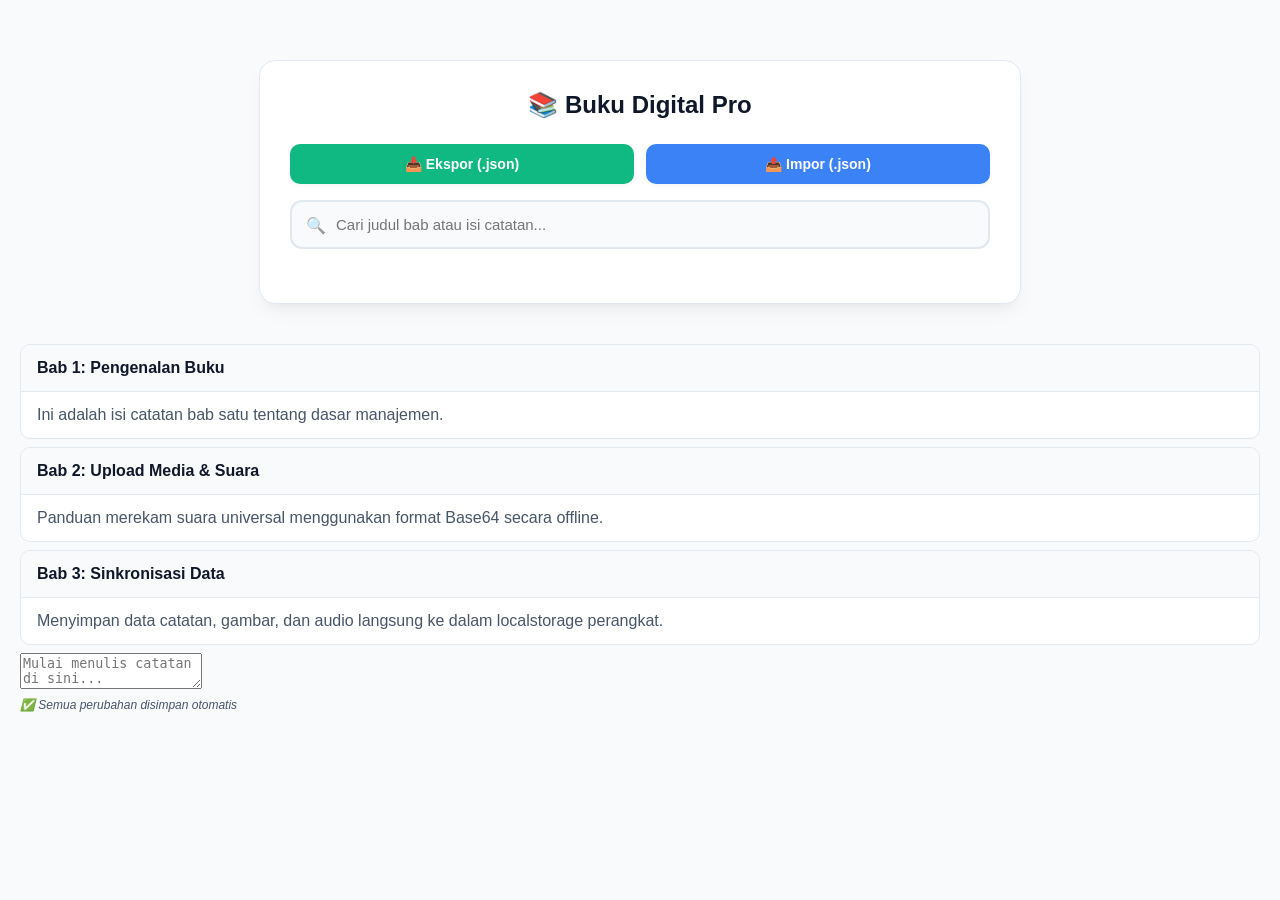
<file: index.html>
<!DOCTYPE html>
<html lang="id">
<head>
    <meta charset="UTF-8">
    <meta name="viewport" content="width=device-width, initial-scale=1.0">
    <title>Sistem Manajemen Buku Digital</title>
    <style>
        /* ========================================== */
/* VARIABEL WARNA (Mendukung Light & Dark)     */
/* ========================================== */
:root {
    --bg-utama: #f8fafc;
    --bg-kartu: #ffffff;
    --teks-utama: #0f172a;
    --teks-sekunder: #475569;
    --aksen-ekspor: #10b981;
    --aksen-ekspor-hover: #059669;
    --aksen-impor: #3b82f6;
    --aksen-impor-hover: #2563eb;
    --garis-tepi: #e2e8f0;
    --fokus: #6366f1;
}

/* OTOMATIS BERUBAH JADI DARK MODE JIKA HP/LAPTOP USER SETTINGNYA DARK MODE */
@media (prefers-color-scheme: dark) {
    :root {
        --bg-utama: #0f172a;
        --bg-kartu: #1e293b;
        --teks-utama: #f8fafc;
        --teks-sekunder: #94a3b8;
        --garis-tepi: #334155;
        --fokus: #818cf8;
    }
}

/* ========================================== */
/* GAYA TAMPILAN ELEMEN KONTROL               */
/* ========================================== */
body {
    font-family: 'Inter', -apple-system, BlinkMacSystemFont, sans-serif;
    margin: 0;
    padding: 20px;
    background-color: var(--bg-utama);
    color: var(--teks-utama);
    transition: background-color 0.3s, color 0.3s;
}

.container {
    max-width: 700px;
    margin: 40px auto;
    background: var(--bg-kartu);
    padding: 30px;
    border-radius: 16px;
    box-shadow: 0 10px 25px -5px rgba(0, 0, 0, 0.05), 0 8px 10px -6px rgba(0, 0, 0, 0.05);
    border: 1px solid var(--garis-tepi);
}

h2 {
    font-size: 24px;
    font-weight: 700;
    margin-top: 0;
    margin-bottom: 25px;
    text-align: center;
}

/* Struktur Grid Baris Tombol Menu IO */
.menu-io {
    display: grid;
    grid-template-columns: 1fr 1fr;
    gap: 12px;
    margin-bottom: 16px;
}

button {
    display: flex;
    align-items: center;
    justify-content: center;
    gap: 8px;
    padding: 12px 20px;
    font-size: 14px;
    font-weight: 600;
    border: none;
    border-radius: 10px;
    cursor: pointer;
    transition: all 0.2s ease;
    box-shadow: 0 2px 4px rgba(0,0,0,0.04);
}

#btnEkspor {
    background-color: var(--aksen-ekspor);
    color: #ffffff;
}
#btnEkspor:hover {
    background-color: var(--aksen-ekspor-hover);
    transform: translateY(-1px);
}

#btnImpor {
    background-color: var(--aksen-impor);
    color: #ffffff;
}
#btnImpor:hover {
    background-color: var(--aksen-impor-hover);
    transform: translateY(-1px);
}

/* Kolom Pencarian Premium */
.search-box-wrapper {
    position: relative;
    margin-bottom: 24px;
}

.search-box {
    width: 100%;
    padding: 14px 16px 14px 44px; /* Sisakan ruang kiri untuk ikon kaca pembesar */
    box-sizing: border-box;
    background-color: var(--bg-utama);
    color: var(--teks-utama);
    border: 2px solid var(--garis-tepi);
    border-radius: 12px;
    font-size: 15px;
    transition: all 0.2s ease;
}

.search-box:focus {
    border-color: var(--fokus);
    background-color: var(--bg-kartu);
    box-shadow: 0 0 0 4px rgba(99, 102, 241, 0.15);
    outline: none;
}

/* Ikon Pencarian Menggunakan Karakter unicode murni (ringan) */
.search-box-wrapper::before {
    content: "🔍";
    position: absolute;
    left: 16px;
    top: 50%;
    transform: translateY(-50%);
    font-size: 16px;
    opacity: 0.6;
}

/* Contoh Konten Accordion Mengikuti Tema */
.accordion-item {
    background: var(--bg-kartu);
    border: 1px solid var(--garis-tepi);
    margin-bottom: 8px;
    border-radius: 10px;
    overflow: hidden;
}
.accordion-header {
    padding: 14px 16px;
    background: var(--bg-utama);
    cursor: pointer;
    font-weight: 600;
}
.accordion-content {
    padding: 14px 16px;
    color: var(--teks-sekunder);
    border-top: 1px solid var(--garis-tepi);
}

            
    </style>
</head>
<body>

<div class="container">
    <h2>📚 Buku Digital Pro</h2>
    
    <!-- MODUL EKSPOR & IMPOR DATA -->
    <div class="menu-io">
        <button id="btnEkspor" onclick="eksporDataJSON()">📥 Ekspor (.json)</button>
        <input type="file" id="inputImpor" accept=".json" style="display: none;" onchange="imporDataJSON(this)">
        <button id="btnImpor" onclick="document.getElementById('inputImpor').click()">📤 Impor (.json)</button>
    </div>

    <!-- STRUKTUR PENCARIAN BARU YANG SUDAH DIBUNGKUS -->
    <div class="search-box-wrapper">
        <input type="text" id="inputCari" class="search-box" placeholder="Cari judul bab atau isi catatan..." onkeyup="cariKontenBuku()">
    </div>

    <!-- AREA STRUKTUR ACCORDION TREE ANDA -->
    <div id="pohonBuku">
        <!-- Struktur konten Anda tetap di sini -->
    </div>
</div>

        <div class="accordion-item">
            <div class="accordion-header">Bab 1: Pengenalan Buku</div>
            <div class="accordion-content">Ini adalah isi catatan bab satu tentang dasar manajemen.</div>
        </div>
        <div class="accordion-item">
            <div class="accordion-header">Bab 2: Upload Media & Suara</div>
            <div class="accordion-content">Panduan merekam suara universal menggunakan format Base64 secara offline.</div>
        </div>
        <div class="accordion-item">
            <div class="accordion-header">Bab 3: Sinkronisasi Data</div>
            <div class="accordion-content">Menyimpan data catatan, gambar, dan audio langsung ke dalam localstorage perangkat.</div>
        </div>
    </div>
</div>
<!-- Elemen Textarea Catatan Anda -->
<textarea id="teksCatatanAplikasi" onkeyup="pemicuAutosave()" placeholder="Mulai menulis catatan di sini..."></textarea>

<!-- Elemen Teks Indikator Status Simpan (Taruh di sudut bawah area ketik) -->
<div id="statusAutosave" style="font-size: 12px; color: var(--teks-sekunder); margin-top: 5px; font-style: italic;">
    ✅ Semua perubahan disimpan otomatis
</div>

<script>
// ==========================================
// FUNGSI BARU: PENCARIAN TEKS GLOBAL (SEARCH)
// ==========================================
function cariKontenBuku() {
    const kataKunci = document.getElementById('inputCari').value.toLowerCase();
    const seluruhItem = document.querySelectorAll('.accordion-item');

    seluruhItem.forEach(item => {
        // Mengambil teks dari Judul Bab dan Isi Catatan di dalam item tersebut
        const teksJudul = item.querySelector('.accordion-header').textContent.toLowerCase();
        const teksIsi = item.querySelector('.accordion-content').textContent.toLowerCase();

        // Jika kata kunci cocok dengan judul ATAU isi catatan
        if (teksJudul.includes(kataKunci) || teksIsi.includes(kataKunci)) {
            item.style.display = ""; // Tampilkan elemen jika cocok
        } else {
            item.style.display = "none"; // Sembunyikan elemen jika tidak cocok
        }
    });
}

// ==========================================
// FUNGSI 1: MENGUNDUH DATA (EKSPOR)
// ==========================================
function eksporDataJSON() {
    try {
        const seluruhData = {};
        for (let i = 0; i < localStorage.length; i++) {
            const kunci = localStorage.key(i);
            seluruhData[kunci] = localStorage.getItem(kunci);
        }

        const stringData = JSON.stringify(seluruhData, null, 2);
        const blob = new Blob([stringData], { type: "application/json" });
        const url = URL.createObjectURL(blob);
        
        const tautanUnduh = document.createElement("a");
        tautanUnduh.href = url;
        tautanUnduh.download = `Buku_Digital_${new Date().toISOString().slice(0,10)}.json`;
        
        document.body.appendChild(tautanUnduh);
        tautanUnduh.click();
        
        document.body.removeChild(tautanUnduh);
        URL.revokeObjectURL(url);
    } catch (error) {
        alert("Gagal mengekspor data: " + error.message);
    }
}
// ==========================================
// FUNGSI 2: MEMBACA & VALIDASI AMAN DATA (IMPOR)
// ==========================================
function imporDataJSON(input) {
    const berkas = input.files[0]; // Ambil file pertama
    if (!berkas) return;

    // 1. Validasi Keamanan Ekstensi File
    if (!berkas.name.endsWith('.json')) {
        alert("🚨 Keamanan Ditolak: Berkas harus berformat .json!");
        input.value = '';
        return;
    }

    const pembacaBerkas = new FileReader();
    pembacaBerkas.onload = function(e) {
        try {
            const dataHasilParsing = JSON.parse(e.target.result);
            
            // 2. Validasi Struktur Objek Dasar
            if (typeof dataHasilParsing !== 'object' || dataHasilParsing === null || Array.isArray(dataHasilParsing)) {
                throw new Error("Struktur dokumen JSON rusak atau tidak valid.");
            }

            // 3. Validasi Skema / Signature Data Aplikasi Buku Digital
            // Kita periksa apakah ada tanda/kunci data khas aplikasi Anda (misal struktur key tertentu)
            const semuaKunci = Object.keys(dataHasilParsing);
            
            // Jika berkas JSON kosong sama sekali
            if (semuaKunci.length === 0) {
                throw new Error("Berkas JSON kosong, tidak ada data untuk diimpor.");
            }

            // Opsional: Deteksi apakah key di dalam JSON sesuai format aplikasi Anda (misal mengandung kata 'bab', 'catatan', dll)
            // Di sini kita pastikan data aman untuk diproses
            
            // 4. Konfirmasi Pengguna
            if (confirm("⚠️ Perhatian!\n\nMengimpor data baru akan menghapus dan MENIMPA seluruh catatan lama Anda di perangkat ini secara permanen.\n\nApakah Anda yakin ingin melanjutkan?")) {
                
                localStorage.clear(); // Bersihkan data lama dengan aman
                
                // Masukkan data baru ke localStorage
                semuaKunci.forEach(kunci => {
                    localStorage.setItem(kunci, dataHasilParsing[kunci]);
                });

                alert("✅ Selamat! Data berhasil diimpor dengan aman. Halaman akan memuat ulang.");
                location.reload(); // Muat ulang UI Accordion Tree
            }
        } catch (error) {
            alert("❌ Gagal Membaca Berkas: " + error.message);
        } finally {
            input.value = ''; // Reset tombol input agar bisa klik ulang
        }
    };
    
    pembacaBerkas.readAsText(berkas);
}

// ========================================================
// CONFIGURATION & INITIALIZATION
// Kunci utama penyimpanan data terstruktur di localStorage
// ========================================================
const LOCAL_STORAGE_KEY = 'SistemBukuDigital_Data';


// 1. STRUKTUR DATA BARU YANG MEMILIKI KATEGORI (TAG)
const templateDataBuku = {
    "bab_1": {
        "judul": "Bab 1: Pengenalan Buku",
        "kategori": "referensi",
        "catatan": "Ini adalah isi catatan bab satu tentang dasar manajemen."
    },
    "bab_2": {
        "judul": "Bab 2: Upload Media & Suara",
        "kategori": "penting",
        "catatan": "Panduan merekam suara universal menggunakan format Base64 secara offline."
    },
    "bab_3": {
        "judul": "Bab 3: Sinkronisasi Data",
        "kategori": "tugas",
        "catatan": "Menyimpan data catatan, gambar, dan audio langsung ke dalam localstorage perangkat."
    }
};

// 2. PEMBARUAN FUNGSI TAMPILAN (Menampilkan Label Kategori di UI)
function muatTampilanPohonBuku() {
    const kontainerPohon = document.getElementById("pohonBuku");
    if (!kontainerPohon) return;

    const dataBuku = JSON.parse(localStorage.getItem(LOCAL_STORAGE_KEY)) || templateDataBuku;
    kontainerPohon.innerHTML = ""; 

    Object.keys(dataBuku).forEach(key => {
        const item = dataBuku[key];
        
        const divItem = document.createElement("div");
        divItem.className = "accordion-item";
        divItem.setAttribute("data-key", key);
        // Simpan data kategori di elemen untuk mempermudah pencarian
        divItem.setAttribute("data-kategori", item.kategori || ""); 

        divItem.innerHTML = `
            <div class="accordion-header" onclick="pilihBab('${key}')">
                <div>${item.judul}</div>
                <span class="tag-kategori tag-${item.kategori}">${item.kategori}</span>
            </div>
            <div class="accordion-content">
                <textarea class="textarea-catatan" onkeyup="pemicuAutosave('${key}', this)">${item.catatan}</textarea>
            </div>
        `;
        kontainerPohon.appendChild(divItem);
    });
}

// 3. PEMBARUAN FUNGSI PENCARIAN (Bisa Cari Berdasarkan Judul, Isi, ATAU Kategori)
function cariKontenBuku() {
    const kataKunci = document.getElementById('inputCari').value.toLowerCase();
    const seluruhItem = document.querySelectorAll('.accordion-item');

    seluruhItem.forEach(item => {
        const header = item.querySelector('.accordion-header').textContent.toLowerCase();
        const isiTextarea = item.querySelector('.textarea-catatan').value.toLowerCase();
        const kategori = item.getAttribute('data-kategori').toLowerCase();

        // Jika cocok dengan judul, isi catatan, ATAU teks kategori
        if (header.includes(kataKunci) || isiTextarea.includes(kataKunci) || kategori.includes(kataKunci)) {
            item.style.display = ""; 
        } else {
            item.style.display = "none"; 
        }
    });
}



function simpanKeLocalStorage() {
    try {
        // Ambil elemen teks catatan Anda (sesuaikan ID dengan elemen milik Anda)
        const areaTeksCatatan = document.getElementById("teksCatatanAplikasi"); 
        
        if (areaTeksCatatan) {
            // Contoh penyimpanan menggunakan key dinamis berdasarkan bab aktif
            // Nilai key ini bisa Anda sesuaikan dengan sistem Accordion Tree Anda
            const idBabAktif = "catatan_bab_aktif"; 
            
            localStorage.setItem(idBabAktif, areaTeksCatatan.value);
            
            // Perbarui status menjadi berhasil disimpan
            perbaruiStatusSimpan("✅ Semua perubahan disimpan otomatis");
        }
    } catch (error) {
        perbaruiStatusSimpan("❌ Gagal menyimpan otomatis: " + error.message);
    }
}

function perbaruiStatusSimpan(pesan) {
    const elemenStatus = document.getElementById("statusAutosave");
    if (elemenStatus) {
        elemenStatus.textContent = pesan;
    }
}


</script>

</body>
</html>
</file>
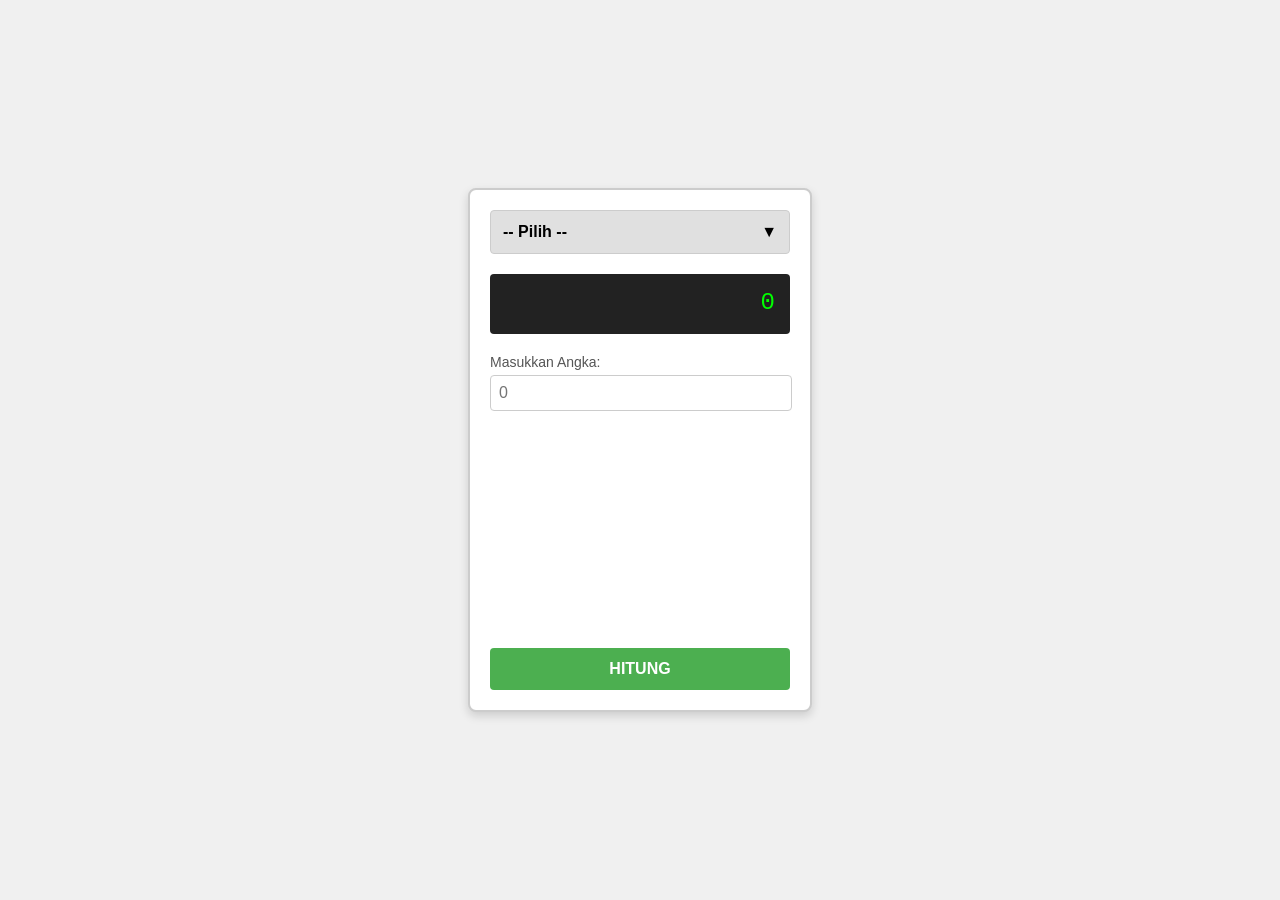
<file: Folder/File/pilih.html>
<!DOCTYPE html>
<html lang="id">
<head>
    <meta charset="UTF-8">
    <meta name="viewport" content="width=device-width, initial-scale=1.0">
    <title>Kalkulator Matematika</title>
    <style>
        body {
            font-family: Arial, sans-serif;
            background-color: #f0f0f0;
            display: flex;
            justify-content: center;
            align-items: center;
            height: 100vh;
            margin: 0;
        }

        /* CONTAINER UTAMA APLIKASI */
        .app-container {
            width: 340px;
            background-color: #ffffff;
            border: 2px solid #cccccc;
            border-radius: 8px;
            box-shadow: 0 4px 10px rgba(0,0,0,0.15);
            overflow: hidden;
            position: relative;
            height: 520px;
        }

        /* ==================== TAMPILAN KALKULATOR ==================== */
        .calculator-screen {
            padding: 20px;
            display: flex;
            flex-direction: column;
            height: calc(100% - 40px);
        }

        .calc-header {
            background-color: #e0e0e0;
            padding: 12px;
            font-weight: bold;
            display: flex;
            justify-content: space-between;
            align-items: center;
            border: 1px solid #ccc;
            border-radius: 4px;
            cursor: pointer;
            margin-bottom: 20px;
        }

        .display-box {
            background-color: #222;
            color: #00ff00;
            font-family: 'Courier New', Courier, monospace;
            font-size: 24px;
            text-align: right;
            padding: 15px;
            border-radius: 4px;
            margin-bottom: 20px;
            min-height: 30px;
        }

        .input-group {
            margin-bottom: 15px;
        }

        .input-group label {
            display: block;
            font-size: 14px;
            margin-bottom: 5px;
            color: #555;
        }

        .input-group input {
            width: calc(100% - 16px);
            padding: 8px;
            font-size: 16px;
            border: 1px solid #ccc;
            border-radius: 4px;
        }

        .btn-hitung {
            width: 100%;
            padding: 12px;
            background-color: #4CAF50;
            color: white;
            border: none;
            font-size: 16px;
            font-weight: bold;
            border-radius: 4px;
            cursor: pointer;
            margin-top: auto;
        }

        /* ==================== TAMPILAN MENU DROPDOWN (OVERLAY) ==================== */
        .menu-overlay {
            position: absolute;
            top: 0;
            left: 0;
            width: 100%;
            height: 100%;
            background-color: white;
            z-index: 10;
            display: none; /* Sembunyi secara default */
            overflow-y: auto;
        }

        .menu-header-active {
            background-color: #e0e0e0;
            padding: 12px 20px;
            font-weight: bold;
            display: flex;
            justify-content: space-between;
            align-items: center;
            border-bottom: 2px solid #cccccc;
            cursor: pointer;
        }

        .category-header {
            padding: 12px 20px;
            font-weight: bold;
            color: #555555;
            display: flex;
            align-items: center;
            gap: 10px;
            border-bottom: 1px solid #eeeeee;
        }

        .folder-icon { color: #ffca28; }

        .menu-item {
            display: flex;
            justify-content: space-between;
            align-items: center;
            padding: 12px 30px;
            border-bottom: 1px solid #eeeeee;
            cursor: pointer;
        }

        .menu-item:hover { background-color: #f9f9f9; }

        .radio-circle {
            width: 16px;
            height: 16px;
            border: 2px solid #888888;
            border-radius: 50%;
        }
    </style>
</head>
<body>

    <div class="app-container">
        
        <!-- LAYAR UTAMA KALKULATOR -->
        <div class="calculator-screen">
            <!-- Tombol Pemicu untuk Membuka Menu -->
            <div class="calc-header" onclick="bukaMenu()">
                <span id="tombolPilih">-- Pilih --</span>
                <span>▼</span>
            </div>

            <!-- Tampilan Layar Angka -->
            <div class="display-box" id="LayarHasil">0</div>

            <!-- Form Input Angka -->
            <div class="input-group">
                <label id="labelInput">Masukkan Angka:</label>
                <input type="number" id="inputAngka" placeholder="0">
            </div>

            <button class="btn-hitung" onclick="prosesHitung()">HITUNG</button>
        </div>

        <!-- LAYAR MENU PILIHAN (Sesuai Gambar Anda) -->
        <div class="menu-overlay" id="layarMenu">
            <div class="menu-header-active" onclick="tutupMenu()">
                <span>-- Pilih --</span>
                <span>▼</span>
            </div>
            
            <!-- Grup Sudut -->
            <div class="category-header"><span class="folder-icon">📁</span> -- sudut --</div>
            <div class="menu-item" onclick="pilihMenu('sin')"><span>sin</span><span class="radio-circle"></span></div>
            <div class="menu-item" onclick="pilihMenu('cos')"><span>cos</span><span class="radio-circle"></span></div>
            <div class="menu-item" onclick="pilihMenu('tan')"><span>tan</span><span class="radio-circle"></span></div>

            <!-- Grup Logaritma -->
            <div class="category-header"><span class="folder-icon">📁</span> -- logaritma --</div>
            <div class="menu-item" onclick="pilihMenu('In (Natural Log)')"><span>In (Natural Log)</span><span class="radio-circle"></span></div>
            <div class="menu-item" onclick="pilihMenu('log10')"><span>log10</span><span class="radio-circle"></span></div>

            <!-- Grup Matriks -->
            <div class="category-header"><span class="folder-icon">📁</span> -- matriks --</div>
            <div class="menu-item" onclick="pilihMenu('Determinan')"><span>Determinan</span><span class="radio-circle"></span></div>
            <div class="menu-item" onclick="pilihMenu('Invers')"><span>Invers</span><span class="radio-circle"></span></div>
        </div>

    </div>

    <script>
        let fungsiTerpilih = "";

        // Fungsi membuka overlay menu
        function bukaMenu() {
            document.getElementById('layarMenu').style.display = 'block';
        }

        // Fungsi menutup overlay menu
        function tutupMenu() {
            document.getElementById('layarMenu').style.display = 'none';
        }

        // LOGIKA KUNCI: Saat item diklik, set fungsi lalu KEMBALI KE KALKULATOR
        function pilihMenu(namaFungsi) {
            fungsiTerpilih = namaFungsi;
            
            // 1. Ubah teks tombol di kalkulator sesuai fungsi yang dipilih
            document.getElementById('tombolPilih').innerText = namaFungsi;
            
            // 2. Sesuaikan label petunjuk input (opsional agar interaktif)
            if(namaFungsi === 'sin' || namaFungsi === 'cos' || namaFungsi === 'tan') {
                document.getElementById('labelInput').innerText = "Masukkan Derajat Sudut:";
            } else {
                document.getElementById('labelInput').innerText = "Masukkan Angka:";
            }

            // 3. KEMBALI KE KALKULATOR (Sembunyikan menu otomatis)
            tutupMenu();
        }

        // Fungsi eksekusi tombol HITUNG di kalkulator
        function prosesHitung() {
            let nilai = parseFloat(document.getElementById('inputAngka').value);
            let hasil = 0;

            if (isNaN(nilai)) {
                alert("Silakan masukkan angka terlebih dahulu!");
                return;
            }

            if (fungsiTerpilih === "") {
                alert("Silakan pilih fungsi matematika terlebih dahulu!");
                bukaMenu(); // otomatis buka menu jika belum memilih
                return;
            }

            // Proses Rumus Matematika
            switch(fungsiTerpilih) {
                case 'sin':
                    hasil = Math.sin(nilai * Math.PI / 180); // Konversi ke Radian
                    break;
                case 'cos':
                    hasil = Math.cos(nilai * Math.PI / 180);
                    break;
                case 'tan':
                    hasil = Math.tan(nilai * Math.PI / 180);
                    break;
                case 'In (Natural Log)':
                    hasil = Math.log(nilai);
                    break;
                case 'log10':
                    hasil = Math.log10(nilai);
                    break;
                default:
                    hasil = "Fitur " + fungsiTerpilih + " siap dijalankan";
            }

            // Tampilkan hasil di layar kalkulator
            document.getElementById('LayarHasil').innerText = hasil.toFixed(4);
        }
    </script>

</body>
</html>
</file>
